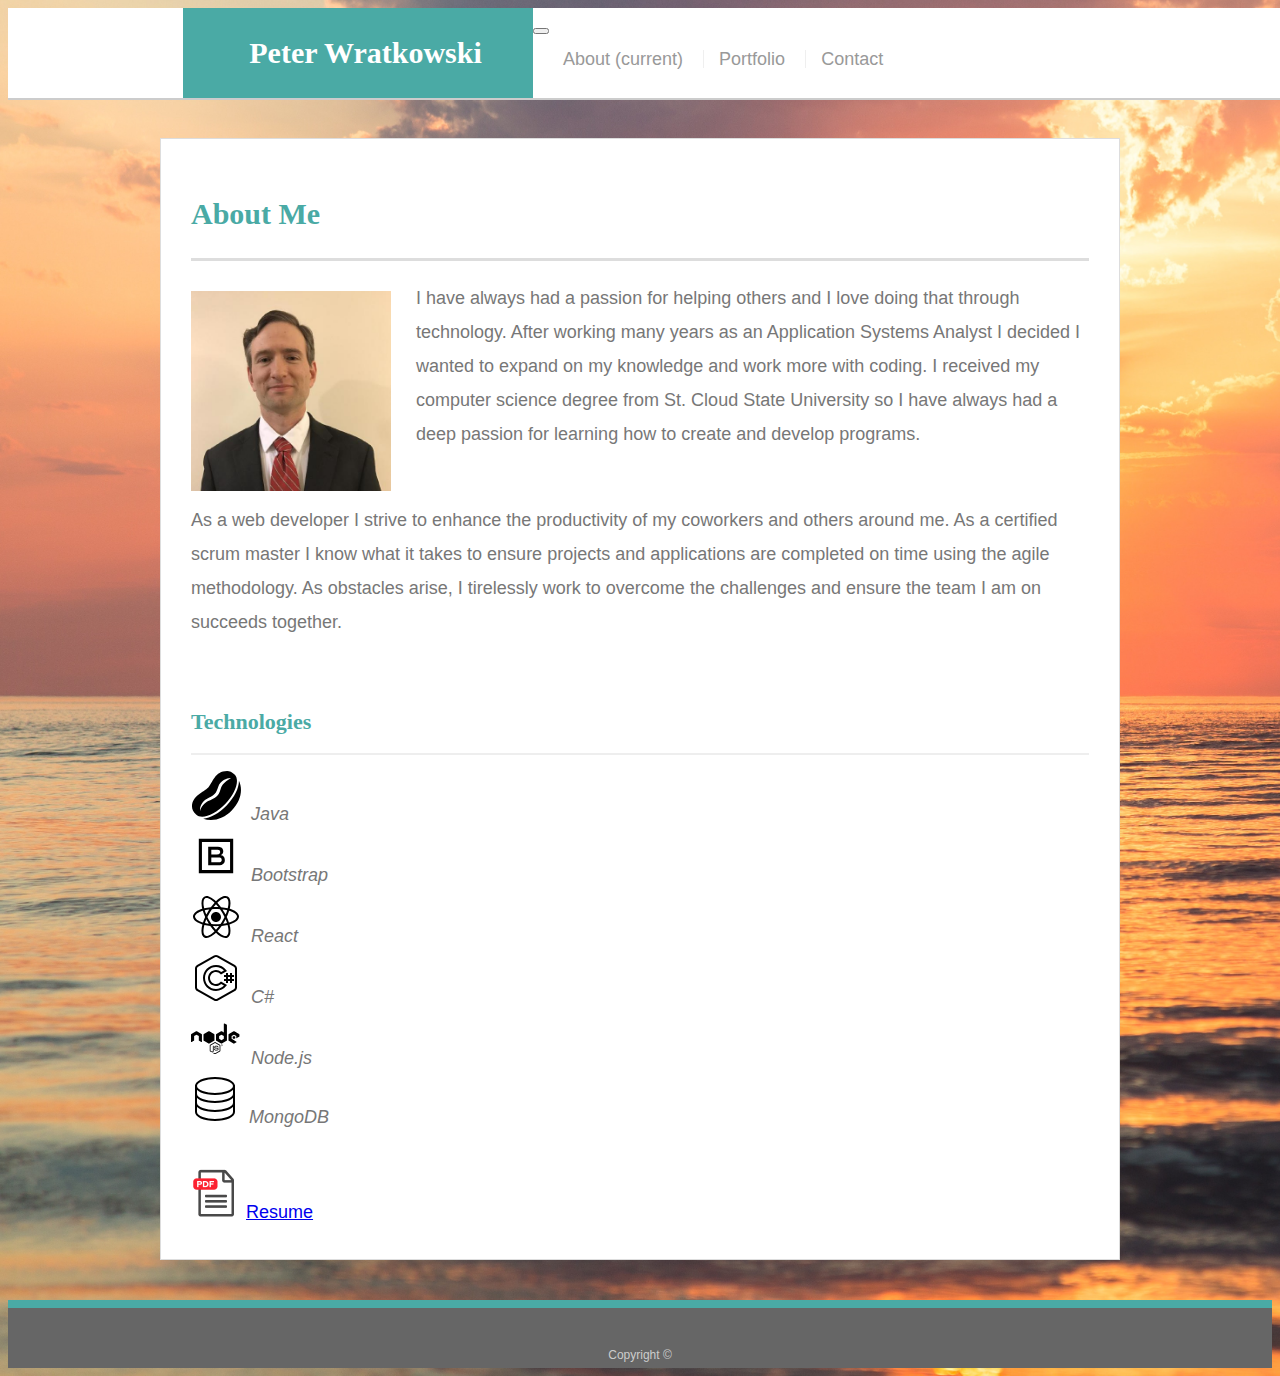
<file: bio/index.html>
<!doctype html>
<html lang="en-us">

<head>
  <meta charset="UTF-8">
  <title>Peter Wratkowski</title>
  <link rel="stylesheet" href="https://stackpath.bootstrapcdn.com/bootstrap/4.2.1/css/bootstrap.min.css"
    integrity="sha384-GJzZqFGwb1QTTN6wy59ffF1BuGJpLSa9DkKMp0DgiMDm4iYMj70gZWKYbI706tWS" crossorigin="anonymous">
  <link rel="stylesheet" type="text/css" href="assets/css/style.css">
  <script src="https://code.jquery.com/jquery-3.3.1.slim.min.js"
    integrity="sha384-q8i/X+965DzO0rT7abK41JStQIAqVgRVzpbzo5smXKp4YfRvH+8abtTE1Pi6jizo"
    crossorigin="anonymous"></script>
  <script src="https://cdnjs.cloudflare.com/ajax/libs/popper.js/1.14.6/umd/popper.min.js"
    integrity="sha384-wHAiFfRlMFy6i5SRaxvfOCifBUQy1xHdJ/yoi7FRNXMRBu5WHdZYu1hA6ZOblgut"
    crossorigin="anonymous"></script>
  <script src="https://stackpath.bootstrapcdn.com/bootstrap/4.2.1/js/bootstrap.min.js"
    integrity="sha384-B0UglyR+jN6CkvvICOB2joaf5I4l3gm9GU6Hc1og6Ls7i6U/mkkaduKaBhlAXv9k"
    crossorigin="anonymous"></script>
  <link rel="shortcut icon" href="assets/images/favicon.ico" type="image/x-icon">
</head>

<body>

  <header id="masthead">
    <div class="container">
      <!-- Found a navbar I liked on bootstrap. Wanted the menu to collapse if the screen shrinks. -->
      <nav class="container navbar navbar-expand-lg navbar-light bg-light">
        <a id="logo" class="navbar-brand" href="#">Peter Wratkowski</a>
        <button class="navbar-toggler" type="button" data-toggle="collapse" data-target="#navbarNavAltMarkup"
          aria-controls="navbarNavAltMarkup" aria-expanded="false" aria-label="Toggle navigation">
          <span class="navbar-toggler-icon"></span>
        </button>
        <div class="collapse navbar-collapse" id="navbarNavAltMarkup">
          <div class="navbar-nav">
            <a class="nav-item nav-link active" href="index.html">About <span class="sr-only">(current)</span></a>
            <a class="nav-item nav-link" href="portfolio.html">Portfolio</a>
            <a class="nav-item nav-link" href="contact.html">Contact</a>
          </div>
        </div>
      </nav>
    </div>
  </header>

  <div id="main-container" class="container">
    <section class="main-section">
      <!-- The 'About Me' should be the full width of the row. -->
      <div class="row">
        <div class="col-md-12">
          <h1>About Me</h1>
        </div>
      </div>
      <div class="row">
        <!-- Image should be 4 because we want the text to appear next to it. -->
        <div class="col-md-4">
          <img src="assets/images/portfolio-about-me.png" class="img-fluid auth-image" alt="Peter Wratkowski">
        </div>
        <!-- Fill the rest of the row with text. Use class col-md-8. -->
        <div class="col-md-8">
          <p>I have always had a passion for helping others and I love doing that through technology. After working many
            years
            as an Application Systems Analyst I decided I wanted to expand on my knowledge and work more with coding. I
            received
            my computer science degree from St. Cloud State University so I have always had a deep passion for learning
            how to
            create and develop programs.
          </p>
        </div>
      </div>
      <br>
      <div class="row">
        <!-- Pararaph should take the full length of the row. -->
        <div class="col-md-12">
          <p>As a web developer I strive to enhance the productivity of my coworkers and others around me. As a
            certified scrum
            master I know what it takes to ensure projects and applications are completed on time using the agile
            methodology. As
            obstacles arise, I tirelessly work to overcome the challenges and ensure the team I am on succeeds together.
          </p>
          <br>
          <h2>Technologies</h2>
          <svg xmlns="http://www.w3.org/2000/svg" xmlns:xlink="http://www.w3.org/1999/xlink" viewBox="0 0 50 50"
            version="1.1" width="50" height="50" fill="#000000">
            <g id="surface1">
              <path style=" "
                d="M 36.15625 1 C 23.632813 1 21.902344 12.609375 17.28125 17.40625 C 12.730469 22.132813 1 25.621094 1 36.5 C 1 39.019531 2.15625 41.6875 5.0625 44.5 C 6.597656 45.984375 8.710938 46.6875 11.21875 46.6875 C 17.65625 46.6875 26.566406 42.035156 34.21875 34.09375 C 44.851563 23.054688 49.042969 9.832031 43.5625 4.53125 C 40.96875 2.019531 38.5 1 36.15625 1 Z M 39.28125 8.0625 C 39.515625 8.050781 39.726563 8.054688 39.9375 8.0625 C 36.171875 10.246094 31.390625 14.113281 30.125 17.46875 C 29.195313 19.945313 28.75 23.242188 26.0625 26.03125 C 23.539063 28.652344 19.589844 29.949219 17.25 31.09375 C 13.6875 32.832031 10.21875 36.566406 9.03125 40.9375 C 8.632813 37.0625 10.644531 31.316406 16.0625 28.625 C 18.167969 27.578125 21.578125 26.089844 23.5625 24.03125 C 25.617188 21.898438 26.332031 19.1875 27.15625 16.90625 C 29.542969 10.320313 35.742188 8.21875 39.28125 8.0625 Z M 47.9375 10.8125 C 48.066406 17.835938 43.648438 27.203125 35.65625 35.5 C 28.152344 43.285156 19.28125 48.242188 12.1875 48.65625 C 14.628906 49.535156 17.210938 50 19.9375 50 C 27.425781 50 34.8125 46.632813 40.71875 40.5 C 49.746094 31.128906 52.21875 20 47.9375 10.8125 Z " />
            </g>
          </svg>&nbsp;&nbsp;<em>Java</em>
          <br>
          <svg xmlns="http://www.w3.org/2000/svg" viewBox="0 0 32 32" width="50" height="50" fill="#000000">
            <path
              d="M 5 5 L 5 27 L 27 27 L 27 5 L 5 5 z M 7 7 L 25 7 L 25 25 L 7 25 L 7 7 z M 11 10 L 11 15.509766 L 11 21.990234 C 16.93 21.990234 18.116563 22.070234 19.226562 21.740234 C 19.876562 21.540234 21.65625 20.900391 21.65625 18.650391 C 21.65625 17.650391 21.356484 15.959062 19.396484 15.539062 L 19.396484 15.509766 L 19.027344 15.509766 C 20.027344 15.059766 20.65625 14.210937 20.65625 12.960938 C 20.65625 12.640937 20.746094 10 17.246094 10 L 11 10 z M 13 12 L 17 12 C 18.509 12 18.65625 12.853234 18.65625 13.490234 C 18.65625 15.044234 17.03 15 17 15 L 13 15 L 13 12 z M 13 17 L 17.759766 17 C 19.620766 17 19.65625 18.176469 19.65625 18.480469 C 19.65625 20.040469 18.044609 20 17.849609 20 L 13 20 L 13 17 z" />
          </svg>&nbsp;&nbsp;<em>Bootstrap</em>
          <br>
          <svg xmlns="http://www.w3.org/2000/svg" viewBox="0 0 50 50" width="50" height="50" fill="#000000">
            <path
              d="M 34.554688 3.984375 C 33.775003 3.9581582 32.958884 4.0940926 32.140625 4.359375 C 30.504109 4.889941 28.789203 5.9238848 27.029297 7.3554688 C 26.339589 7.9165071 25.643623 8.5578288 24.945312 9.2382812 C 24.262398 8.5751039 23.580733 7.9509974 22.90625 7.4023438 C 21.147758 5.9719089 19.4375 4.9375672 17.804688 4.4082031 C 16.171878 3.8788386 14.547223 3.8624356 13.212891 4.6328125 C 11.878558 5.4031893 11.080619 6.8173558 10.722656 8.4960938 C 10.364693 10.174832 10.404125 12.173992 10.763672 14.412109 C 10.888559 15.189511 11.066671 16.005078 11.269531 16.835938 C 10.507095 17.067004 9.7666767 17.309955 9.0800781 17.578125 C 7.0079817 18.387438 5.2934468 19.355663 4.0449219 20.507812 C 2.7963969 21.659962 1.9902344 23.058304 1.9902344 24.59375 C 1.9902344 26.129196 2.7963969 27.525585 4.0449219 28.677734 C 5.2934468 29.829884 7.0079817 30.800062 9.0800781 31.609375 C 9.8142516 31.896126 10.609118 32.154326 11.429688 32.398438 C 11.134531 33.501278 10.895394 34.571467 10.732422 35.585938 C 10.372587 37.825853 10.334588 39.825265 10.693359 41.507812 C 11.052134 43.19036 11.850478 44.612534 13.191406 45.386719 C 14.532336 46.160905 16.164264 46.141894 17.800781 45.611328 C 19.437297 45.080762 21.15025 44.048772 22.910156 42.617188 C 23.593512 42.061316 24.284757 41.427206 24.976562 40.753906 C 25.671996 41.431263 26.366006 42.068338 27.052734 42.626953 C 28.811227 44.057387 30.523438 45.089776 32.15625 45.619141 C 33.789061 46.148505 35.413715 46.164908 36.748047 45.394531 C 38.082379 44.624154 38.878366 43.209988 39.236328 41.53125 C 39.59429 39.852512 39.554857 37.855304 39.195312 35.617188 C 39.031899 34.599965 38.792614 33.526227 38.496094 32.419922 C 39.343769 32.169866 40.163744 31.904721 40.919922 31.609375 C 42.992018 30.800062 44.706553 29.829884 45.955078 28.677734 C 47.203603 27.525585 48.009766 26.129196 48.009766 24.59375 C 48.009766 23.058304 47.203603 21.659963 45.955078 20.507812 C 44.706553 19.355663 42.992018 18.387438 40.919922 17.578125 C 40.22347 17.306107 39.471688 17.059992 38.697266 16.826172 C 38.901775 15.990221 39.083345 15.168805 39.208984 14.386719 C 39.568819 12.146804 39.606825 10.145439 39.248047 8.4628906 C 38.889279 6.7803434 38.088976 5.3601244 36.748047 4.5859375 C 36.077582 4.1988452 35.334372 4.0105918 34.554688 3.984375 z M 34.462891 6.0195312 C 34.952154 6.03291 35.369535 6.1493386 35.726562 6.3554688 C 36.440618 6.7677287 36.968419 7.5700924 37.25 8.890625 C 37.531581 10.211156 37.521848 11.99533 37.189453 14.064453 C 37.075647 14.772878 36.910402 15.52369 36.722656 16.292969 C 34.677151 15.800695 32.435744 15.435401 30.046875 15.220703 C 28.847638 13.559329 27.615404 12.045781 26.373047 10.703125 C 27.030182 10.061662 27.683063 9.4617259 28.320312 8.9433594 C 29.946026 7.6209332 31.485126 6.7210962 32.769531 6.3046875 C 33.411734 6.0964824 33.973627 6.0061525 34.462891 6.0195312 z M 15.486328 6.0253906 C 15.978419 6.0116533 16.541491 6.1017415 17.185547 6.3105469 C 18.473657 6.7281576 20.015452 7.6275969 21.642578 8.9511719 C 22.267037 9.4591336 22.905298 10.047651 23.548828 10.673828 C 22.297283 12.027473 21.054862 13.55414 19.847656 15.230469 C 17.468889 15.449074 15.236606 15.81635 13.201172 16.310547 C 13.014826 15.545537 12.849558 14.798586 12.736328 14.09375 C 12.403642 12.02283 12.39534 10.238404 12.677734 8.9140625 C 12.960128 7.5897208 13.492238 6.7813032 14.212891 6.3652344 C 14.573216 6.1572002 14.994237 6.0391279 15.486328 6.0253906 z M 24.976562 12.142578 C 25.791172 13.029071 26.605956 13.99916 27.414062 15.042969 C 26.620033 15.009861 25.816288 14.990234 25 14.990234 C 24.167457 14.990234 23.34841 15.010498 22.539062 15.044922 C 23.347352 14.000306 24.16175 13.029737 24.976562 12.142578 z M 25 17.009766 C 26.359894 17.009766 27.685348 17.065647 28.974609 17.160156 C 29.86173 18.434311 30.728648 19.786055 31.554688 21.216797 C 32.280504 22.473948 32.937328 23.729163 33.535156 24.96875 C 32.931017 26.224782 32.263184 27.496972 31.527344 28.771484 C 30.879609 29.893393 30.20319 30.958949 29.515625 31.986328 C 28.059313 32.10805 26.550303 32.175781 25 32.175781 C 23.412375 32.175781 21.869462 32.104031 20.380859 31.976562 C 19.704742 30.963955 19.039735 29.91454 18.402344 28.810547 C 17.668186 27.538949 17.003577 26.269079 16.400391 25.015625 C 17.006106 23.755092 17.673701 22.47818 18.412109 21.199219 C 19.233818 19.775977 20.098207 18.432055 20.980469 17.164062 C 22.283609 17.067424 23.62445 17.009766 25 17.009766 z M 31.548828 17.410156 C 33.197299 17.615841 34.745083 17.901405 36.185547 18.244141 C 35.758129 19.645287 35.231654 21.108808 34.59375 22.619141 C 34.179567 21.820719 33.750599 21.019585 33.287109 20.216797 C 32.725422 19.243926 32.140408 18.316416 31.548828 17.410156 z M 18.34375 17.425781 C 17.764654 18.315097 17.194836 19.224578 16.644531 20.177734 C 16.175094 20.990823 15.737221 21.802736 15.318359 22.611328 C 14.68596 21.110075 14.162654 19.654877 13.738281 18.261719 C 15.168002 17.918363 16.706766 17.633813 18.34375 17.425781 z M 38.164062 18.775391 C 38.872944 18.989877 39.557566 19.21371 40.185547 19.458984 C 42.0957 20.205046 43.60665 21.088493 44.585938 21.992188 C 45.565224 22.895882 45.990234 23.757696 45.990234 24.59375 C 45.990234 25.429804 45.565225 26.291619 44.585938 27.195312 C 43.60665 28.099007 42.0957 28.982454 40.185547 29.728516 C 39.487698 30.001079 38.72096 30.248243 37.923828 30.482422 C 37.355199 28.723643 36.629408 26.888772 35.765625 25.015625 C 36.758785 22.865083 37.561088 20.768289 38.164062 18.775391 z M 11.802734 18.785156 C 12.398803 20.758169 13.190811 22.834118 14.169922 24.962891 C 13.30047 26.846955 12.571087 28.692254 12 30.460938 C 11.23096 30.232919 10.490212 29.992451 9.8144531 29.728516 C 7.9042995 28.982454 6.39335 28.099007 5.4140625 27.195312 C 4.434775 26.291618 4.0097656 25.429804 4.0097656 24.59375 C 4.0097656 23.757696 4.434775 22.895882 5.4140625 21.992188 C 6.39335 21.088493 7.9042995 20.205046 9.8144531 19.458984 C 10.432774 19.217483 11.105915 18.996837 11.802734 18.785156 z M 25 20 C 22.250421 20 20 22.250421 20 25 C 20 27.749579 22.250421 30 25 30 C 27.749579 30 30 27.749579 30 25 C 30 22.250421 27.749579 20 25 20 z M 15.341797 27.365234 C 15.762496 28.177853 16.200028 28.993283 16.671875 29.810547 C 17.041048 30.449973 17.418073 31.072393 17.800781 31.683594 C 16.457817 31.497372 15.181231 31.261605 13.982422 30.982422 C 14.363652 29.81481 14.819744 28.602796 15.341797 27.365234 z M 34.619141 27.365234 C 35.143284 28.605725 35.599609 29.819681 35.982422 30.990234 C 34.779808 31.269089 33.499292 31.504052 32.152344 31.689453 C 32.540071 31.070779 32.922982 30.44057 33.296875 29.792969 C 33.765252 28.981717 34.201083 28.171917 34.619141 27.365234 z M 13.40625 32.923828 C 15.216074 33.352568 17.177716 33.681912 19.257812 33.896484 C 20.64638 35.904859 22.092967 37.709497 23.548828 39.287109 C 22.897813 39.921859 22.252566 40.517583 21.621094 41.03125 C 19.99538 42.353677 18.454326 43.251559 17.169922 43.667969 C 15.885516 44.084378 14.926946 44.029446 14.212891 43.617188 C 13.498835 43.204927 12.972987 42.402563 12.691406 41.082031 C 12.409825 39.761499 12.417606 37.979279 12.75 35.910156 C 12.900793 34.971492 13.12615 33.966374 13.40625 32.923828 z M 36.560547 32.931641 C 36.842987 33.980548 37.069013 34.98935 37.220703 35.933594 C 37.553389 38.004513 37.56169 39.788939 37.279297 41.113281 C 36.996903 42.437623 36.468699 43.247993 35.748047 43.664062 C 35.027395 44.080132 34.059594 44.13441 32.771484 43.716797 C 31.483374 43.299186 29.941578 42.399747 28.314453 41.076172 C 27.678439 40.558811 27.028726 39.958258 26.373047 39.318359 C 27.838664 37.73459 29.295467 35.920758 30.693359 33.900391 C 32.778701 33.687251 34.745791 33.359875 36.560547 32.931641 z M 21.867188 34.101562 C 22.893951 34.157518 23.934244 34.195312 25 34.195312 C 26.030504 34.195312 27.037063 34.159787 28.03125 34.107422 C 27.014961 35.478593 25.979034 36.725149 24.947266 37.847656 C 23.916125 36.722751 22.882144 35.473968 21.867188 34.101562 z"
              clip-rule="evenodd" fill-rule="evenodd" />
          </svg>&nbsp;&nbsp;<em>React</em>
          <br>
          <svg xmlns="http://www.w3.org/2000/svg" xmlns:xlink="http://www.w3.org/1999/xlink" viewBox="0 0 50 50"
            version="1.1" width="50" height="50" fill="#000000">
            <g id="surface1">
              <path style=" "
                d="M 25 2 C 24.285156 2 23.574219 2.179688 22.933594 2.539063 L 6.089844 12.003906 C 4.808594 12.726563 4 14.074219 4 15.535156 L 4 34.464844 C 4 35.929688 4.808594 37.277344 6.089844 38 L 22.933594 47.460938 C 24.214844 48.183594 25.785156 48.183594 27.066406 47.460938 L 43.910156 38 C 45.195313 37.277344 46 35.925781 46 34.464844 L 46 15.535156 C 46 14.074219 45.191406 12.726563 43.910156 12.003906 L 27.066406 2.539063 C 26.425781 2.179688 25.714844 2 25 2 Z M 25 4 C 25.375 4 25.753906 4.09375 26.089844 4.28125 L 42.933594 13.746094 C 43.601563 14.125 44 14.804688 44 15.535156 L 44 34.464844 C 44 35.195313 43.601563 35.875 42.929688 36.253906 L 26.089844 45.71875 C 25.417969 46.09375 24.582031 46.09375 23.910156 45.71875 L 7.070313 36.253906 C 6.398438 35.875 6 35.199219 6 34.464844 L 6 15.535156 C 6 14.804688 6.398438 14.125 7.070313 13.746094 L 23.910156 4.28125 C 24.246094 4.09375 24.625 4 25 4 Z M 25 12 C 17.839844 12 12 17.839844 12 25 C 12 32.160156 17.839844 38 25 38 C 29.089844 38 32.886719 36.09375 35.339844 32.863281 L 36.023438 31.960938 L 29.96875 28.453125 L 29.421875 29.046875 C 28.292969 30.28125 26.691406 31 25 31 C 21.683594 31 19 28.316406 19 25 C 19 21.683594 21.683594 19 25 19 C 26.691406 19 28.292969 19.71875 29.421875 20.953125 L 29.96875 21.546875 L 36.023438 18.039063 L 35.339844 17.136719 C 32.886719 13.90625 29.089844 12 25 12 Z M 25 14 C 28.074219 14 30.886719 15.316406 32.945313 17.511719 L 30.203125 19.097656 C 28.757813 17.832031 26.960938 17 25 17 C 20.597656 17 17 20.597656 17 25 C 17 29.402344 20.597656 33 25 33 C 26.960938 33 28.757813 32.167969 30.203125 30.902344 L 32.945313 32.488281 C 30.886719 34.683594 28.074219 36 25 36 C 18.925781 36 14 31.074219 14 25 C 14 18.925781 18.925781 14 25 14 Z M 35 20 L 35 22 L 33 22 L 33 24 L 35 24 L 35 26 L 33 26 L 33 28 L 35 28 L 35 30 L 37 30 L 37 28 L 39 28 L 39 30 L 41 30 L 41 28 L 43 28 L 43 26 L 41 26 L 41 24 L 43 24 L 43 22 L 41 22 L 41 20 L 39 20 L 39 22 L 37 22 L 37 20 Z M 37 24 L 39 24 L 39 26 L 37 26 Z " />
            </g>
          </svg>&nbsp;&nbsp;<em>C#</em>
          <br>
          <svg xmlns="http://www.w3.org/2000/svg" viewBox="0 0 32 32" width="50" height="50" fill="#000000">
            <path
              d="M 21.300781 6 C 21.143781 6 21 6.1257812 21 6.3007812 L 21 11.796875 L 19.753906 11.070312 C 19.675906 11.024313 19.588 11.001953 19.5 11.001953 C 19.412 11.001953 19.324094 11.024312 19.246094 11.070312 L 16.251953 12.816406 C 16.095953 12.906406 16 13.072953 16 13.251953 L 16 16.748047 C 16 16.928047 16.095953 17.093594 16.251953 17.183594 L 19.246094 18.929688 C 19.324094 18.975687 19.412 18.998047 19.5 18.998047 C 19.588 18.998047 19.675906 18.975688 19.753906 18.929688 L 22.748047 17.183594 C 22.904047 17.093594 23 16.927047 23 16.748047 L 23 15 L 23 13.251953 L 23 7.2304688 C 23 7.0524688 22.904953 6.8888281 22.751953 6.7988281 L 21.449219 6.0410156 C 21.400219 6.0130156 21.350781 6 21.300781 6 z M 11.5 11.001953 C 11.41225 11.001953 11.324594 11.024813 11.246094 11.070312 L 8.2519531 12.816406 C 8.0959531 12.906406 8 13.072953 8 13.251953 L 8 16.748047 C 8 16.928047 8.0959531 17.093594 8.2519531 17.183594 L 11.246094 18.929688 C 11.403094 19.020688 11.596906 19.020688 11.753906 18.929688 L 14.748047 17.183594 C 14.904047 17.093594 15 16.927047 15 16.748047 L 15 13.251953 C 15 13.071953 14.904047 12.906406 14.748047 12.816406 L 11.753906 11.070312 C 11.675406 11.024812 11.58775 11.001953 11.5 11.001953 z M 27.5 11.001953 C 27.412 11.001953 27.324094 11.024312 27.246094 11.070312 L 24.251953 12.816406 C 24.095953 12.906406 24 13.072953 24 13.251953 L 24 16.748047 C 24 16.928047 24.095953 17.093594 24.251953 17.183594 L 27.15625 18.939453 C 27.31225 19.034453 27.508016 19.035359 27.666016 18.943359 L 29.09375 18.113281 C 29.24175 18.028281 29.24275 17.813562 29.09375 17.726562 L 26 15.904297 L 26 14.109375 L 27.5 13.236328 L 29 14.109375 L 29 15.359375 C 29 15.526375 29.140375 15.552094 29.234375 15.496094 C 29.612375 15.274094 30.751953 14.613281 30.751953 14.613281 C 30.904953 14.524281 31 14.359641 31 14.181641 L 31 13.251953 C 31 13.071953 30.904047 12.906406 30.748047 12.816406 L 27.753906 11.070312 C 27.674906 11.024313 27.588 11.001953 27.5 11.001953 z M 3.5 11.003906 C 3.412 11.003906 3.3240937 11.026266 3.2460938 11.072266 L 0.25195312 12.816406 C 0.095953125 12.907406 0 13.073906 0 13.253906 L 0 17.716797 C 0 17.934797 0.23582812 18.069938 0.42382812 17.960938 L 1.7519531 17.1875 C 1.9049531 17.0975 2 16.933859 2 16.755859 L 2 14.113281 L 3.5 13.238281 L 5 14.113281 L 5 16.755859 C 5 16.933859 5.0950469 17.0975 5.2480469 17.1875 L 6.5761719 17.960938 C 6.7641719 18.070938 7 17.934797 7 17.716797 L 7 13.253906 C 7 13.073906 6.9040469 12.907406 6.7480469 12.816406 L 3.7539062 11.072266 C 3.6759063 11.026266 3.588 11.003906 3.5 11.003906 z M 19.5 13.236328 L 21 14.111328 L 21 15 L 21 15.888672 L 19.5 16.763672 L 18 15.888672 L 18 14.111328 L 19.5 13.236328 z M 27.5 14.003906 L 26.642578 14.503906 L 26.642578 15.501953 L 27.5 16 L 28.357422 15.501953 L 28.357422 14.503906 L 27.5 14.003906 z M 15.40625 17.998047 C 15.303375 17.998047 15.199375 18.023219 15.109375 18.074219 L 12.296875 19.699219 C 12.111875 19.801219 12 20.001938 12 20.210938 L 12 23.457031 C 12 23.666031 12.116875 23.86275 12.296875 23.96875 L 13.037109 24.390625 C 13.392109 24.565625 13.522594 24.566406 13.683594 24.566406 C 14.213594 24.566406 14.515625 24.249453 14.515625 23.689453 L 14.515625 20.482422 C 14.515625 20.433422 14.477594 20.398438 14.433594 20.398438 L 14.078125 20.398438 C 14.029125 20.398438 13.994141 20.438422 13.994141 20.482422 L 13.994141 23.689453 C 13.994141 23.932453 13.737359 24.181656 13.318359 23.972656 L 12.548828 23.529297 C 12.523828 23.514297 12.505859 23.484078 12.505859 23.455078 L 12.505859 20.208984 C 12.505859 20.179984 12.519828 20.145859 12.548828 20.130859 L 15.361328 18.509766 C 15.391328 18.494766 15.425219 18.494766 15.449219 18.509766 L 18.263672 20.130859 C 18.292672 20.145859 18.306641 20.174984 18.306641 20.208984 L 18.306641 23.455078 C 18.306641 23.489078 18.287672 23.518203 18.263672 23.533203 L 15.449219 25.160156 C 15.424219 25.175156 15.385328 25.175156 15.361328 25.160156 L 14.642578 24.732422 C 14.623578 24.722422 14.593219 24.716562 14.574219 24.726562 C 14.375219 24.843563 14.335391 24.858875 14.150391 24.921875 C 14.101391 24.936875 14.034781 24.966922 14.175781 25.044922 L 15.109375 25.599609 C 15.202375 25.648609 15.30425 25.677734 15.40625 25.677734 C 15.51325 25.677734 15.617219 25.648703 15.699219 25.595703 L 18.511719 23.96875 C 18.696719 23.86675 18.808594 23.666031 18.808594 23.457031 L 18.808594 20.210938 C 18.808594 20.001938 18.691719 19.806219 18.511719 19.699219 L 15.699219 18.074219 C 15.611719 18.023219 15.509125 17.998047 15.40625 17.998047 z M 19.792969 19.496094 C 19.505969 19.496094 19.253906 19.728156 19.253906 20.035156 C 19.253906 20.332156 19.495969 20.576172 19.792969 20.576172 C 20.089969 20.576172 20.332031 20.332156 20.332031 20.035156 C 20.332031 19.728156 20.084969 19.491094 19.792969 19.496094 z M 19.787109 19.582031 C 20.041109 19.582031 20.246094 19.782156 20.246094 20.035156 C 20.246094 20.283156 20.040109 20.488141 19.787109 20.494141 C 19.538109 20.494141 19.335938 20.288156 19.335938 20.035156 C 19.335938 19.782156 19.539109 19.582031 19.787109 19.582031 z M 19.589844 19.728516 L 19.589844 20.335938 L 19.705078 20.335938 L 19.705078 20.09375 L 19.8125 20.09375 C 19.8565 20.09375 19.866953 20.112484 19.876953 20.146484 C 19.876953 20.151484 19.895391 20.308891 19.900391 20.337891 L 20.025391 20.337891 C 20.011391 20.308891 20.001094 20.225781 19.996094 20.175781 C 19.982094 20.097781 19.977531 20.044062 19.894531 20.039062 C 19.938531 20.024063 20.011719 20.000672 20.011719 19.888672 C 20.011719 19.727672 19.871828 19.728516 19.798828 19.728516 L 19.589844 19.728516 z M 19.705078 19.826172 L 19.802734 19.826172 C 19.832734 19.826172 19.890625 19.825203 19.890625 19.908203 C 19.890625 19.942203 19.875875 19.997094 19.796875 19.996094 L 19.705078 19.996094 L 19.705078 19.826172 z M 16.160156 20.322266 C 15.357156 20.322266 14.880859 20.664516 14.880859 21.228516 C 14.880859 21.846516 15.357953 22.011844 16.126953 22.089844 C 17.046953 22.181844 17.119141 22.314141 17.119141 22.494141 C 17.119141 22.810141 16.865484 22.941406 16.271484 22.941406 C 15.526484 22.941406 15.362594 22.756719 15.308594 22.386719 C 15.303594 22.347719 15.268609 22.318359 15.224609 22.318359 L 14.859375 22.318359 C 14.815375 22.318359 14.777344 22.353344 14.777344 22.402344 C 14.777344 22.874344 15.034625 23.439453 16.265625 23.439453 C 17.168625 23.438453 17.679688 23.088609 17.679688 22.474609 C 17.679688 21.866609 17.270297 21.704891 16.404297 21.587891 C 15.528297 21.470891 15.441406 21.412031 15.441406 21.207031 C 15.441406 21.037031 15.513156 20.814453 16.160156 20.814453 C 16.739156 20.814453 16.954969 20.941078 17.042969 21.330078 C 17.052969 21.369078 17.080141 21.392578 17.119141 21.392578 L 17.484375 21.392578 C 17.508375 21.392578 17.528969 21.383141 17.542969 21.369141 C 17.557969 21.350141 17.5675 21.330641 17.5625 21.306641 C 17.5045 20.634641 17.061156 20.322266 16.160156 20.322266 z" />
          </svg>&nbsp;&nbsp;<em>Node.js</em>
          <br>
          <svg enable-background="new 0 0 48 48" height="48px" version="1.1" viewBox="0 0 48 48" width="48px"
            xml:space="preserve" xmlns="http://www.w3.org/2000/svg" xmlns:xlink="http://www.w3.org/1999/xlink">
            <g id="Expanded">
              <g>
                <g>
                  <path
                    d="M24,20c-11.215,0-20-3.953-20-9s8.785-9,20-9s20,3.953,20,9S35.215,20,24,20z M24,4C15.486,4,6,6.875,6,11s9.486,7,18,7     s18-2.875,18-7S32.514,4,24,4z" />
                </g>
                <g>
                  <path
                    d="M24,28c-11.215,0-20-3.953-20-9v-8c0-0.553,0.447-1,1-1s1,0.447,1,1v8c0,4.125,9.486,7,18,7s18-2.875,18-7v-8     c0-0.553,0.447-1,1-1s1,0.447,1,1v8C44,24.047,35.215,28,24,28z" />
                </g>
                <g>
                  <path
                    d="M24,37c-11.215,0-20-3.953-20-9v-9c0-0.553,0.447-1,1-1s1,0.447,1,1v9c0,4.125,9.486,7,18,7s18-2.875,18-7v-9     c0-0.553,0.447-1,1-1s1,0.447,1,1v9C44,33.047,35.215,37,24,37z" />
                </g>
                <g>
                  <path
                    d="M24,46c-11.215,0-20-3.953-20-9v-9c0-0.553,0.447-1,1-1s1,0.447,1,1v9c0,4.125,9.486,7,18,7s18-2.875,18-7v-9     c0-0.553,0.447-1,1-1s1,0.447,1,1v9C44,42.047,35.215,46,24,46z" />
                </g>
              </g>
            </g>
          </svg>&nbsp;&nbsp;<em>MongoDB</em>
        </div>
      </div>
      <br>
      <img src="assets/images/PDF-icon.png" style="height: 50px; width: 50px;">
      <a href="assets/Peter_Wratkowski.pdf" target="_blank">Resume</a>
    </section>
  </div>

  <footer>
    <!-- The footer should contain the full length of 12. -->
    <div class="container">
      <div class="row">
        <div class="col-md-12">
          Copyright &copy;
        </div>
      </div>
    </div>
  </footer>
</body>

</html>
</file>
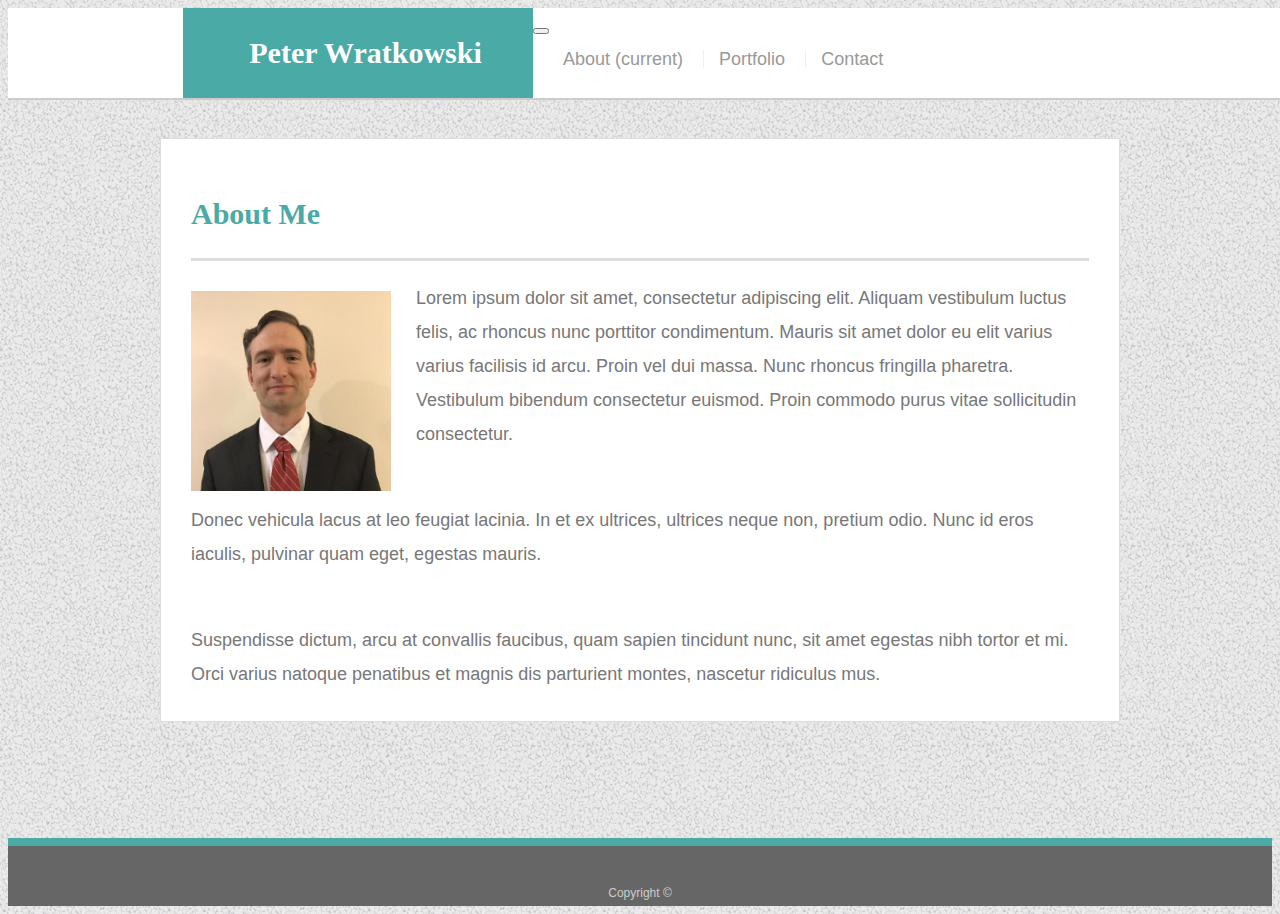
<file: Bootstrap-Portfolio/index.html>
<!doctype html>
<html lang="en-us">

<head>
  <meta charset="UTF-8">
  <title>Peter Wratkowski</title>
  <link rel="stylesheet" href="https://stackpath.bootstrapcdn.com/bootstrap/4.2.1/css/bootstrap.min.css" integrity="sha384-GJzZqFGwb1QTTN6wy59ffF1BuGJpLSa9DkKMp0DgiMDm4iYMj70gZWKYbI706tWS"
    crossorigin="anonymous">
  <link rel="stylesheet" type="text/css" href="assets/css/style.css">
  <script src="https://code.jquery.com/jquery-3.3.1.slim.min.js" integrity="sha384-q8i/X+965DzO0rT7abK41JStQIAqVgRVzpbzo5smXKp4YfRvH+8abtTE1Pi6jizo"
    crossorigin="anonymous"></script>
  <script src="https://cdnjs.cloudflare.com/ajax/libs/popper.js/1.14.6/umd/popper.min.js" integrity="sha384-wHAiFfRlMFy6i5SRaxvfOCifBUQy1xHdJ/yoi7FRNXMRBu5WHdZYu1hA6ZOblgut"
    crossorigin="anonymous"></script>
  <script src="https://stackpath.bootstrapcdn.com/bootstrap/4.2.1/js/bootstrap.min.js" integrity="sha384-B0UglyR+jN6CkvvICOB2joaf5I4l3gm9GU6Hc1og6Ls7i6U/mkkaduKaBhlAXv9k"
    crossorigin="anonymous"></script>
</head>

<body>

  <header id="masthead">
    <div class="container">
      <!-- Found a navbar I liked on bootstrap. Wanted the menu to collapse if the screen shrinks. -->
      <nav class="container navbar navbar-expand-lg navbar-light bg-light">
        <a id="logo" class="navbar-brand" href="#">Peter Wratkowski</a>
        <button class="navbar-toggler" type="button" data-toggle="collapse" data-target="#navbarNavAltMarkup"
          aria-controls="navbarNavAltMarkup" aria-expanded="false" aria-label="Toggle navigation">
          <span class="navbar-toggler-icon"></span>
        </button>
        <div class="collapse navbar-collapse" id="navbarNavAltMarkup">
          <div class="navbar-nav">
            <a class="nav-item nav-link active" href="index.html">About <span class="sr-only">(current)</span></a>
            <a class="nav-item nav-link" href="portfolio.html">Portfolio</a>
            <a class="nav-item nav-link" href="contact.html">Contact</a>
          </div>
        </div>
      </nav>
    </div>
  </header>

  <div id="main-container" class="container">
    <section class="main-section">
      <!-- The 'About Me' should be the full width of the row. -->
      <div class="row">
        <div class="col-md-12">
          <h1>About Me</h1>
        </div>
      </div>
      <div class="row">
        <!-- Image should be 4 because we want the text to appear next to it. -->
        <div class="col-md-4">
          <img src="assets/images/portfolio-about-me.png" class="img-fluid auth-image" alt="Peter Wratkowski">
        </div>
        <!-- Fill the rest of the row with text. Use class col-md-8. -->
        <!-- Working on what I want to display in my bio page. Still unsure so using lorem ipsum -->
        <div class="col-md-8">
          <p>Lorem ipsum dolor sit amet, consectetur adipiscing elit. Aliquam vestibulum luctus felis, ac rhoncus nunc
            porttitor condimentum. Mauris sit amet dolor eu elit varius varius facilisis id arcu. Proin vel dui massa.
            Nunc rhoncus fringilla pharetra. Vestibulum bibendum consectetur euismod. Proin commodo purus vitae
            sollicitudin
            consectetur.</p>
        </div>
      </div>
      <br>
      <div class="row">
        <!-- Pararaph should take the full length of the row. -->
        <div class="col-md-12">
          <p>Donec vehicula lacus at leo feugiat lacinia. In et ex ultrices, ultrices neque non, pretium odio. Nunc id
            eros iaculis, pulvinar quam eget, egestas mauris.</p>
        </div>
      </div>
      <br>
      <div class="row">
        <!-- Pararaph should take the full length of the row. -->
        <div class="col-md-12">
          <p>Suspendisse dictum, arcu at convallis faucibus, quam sapien tincidunt nunc, sit amet egestas nibh tortor
            et mi. Orci varius natoque penatibus et magnis dis parturient montes, nascetur ridiculus mus.</p>
        </div>
      </div>
    </section>
  </div>

  <footer>
    <!-- The footer should contain the full length of 12. -->
    <div class="container">
      <div class="row">
        <div class="col-md-12">
          Copyright &copy;
        </div>
      </div>
    </div>
  </footer>
</body>

</html>
</file>
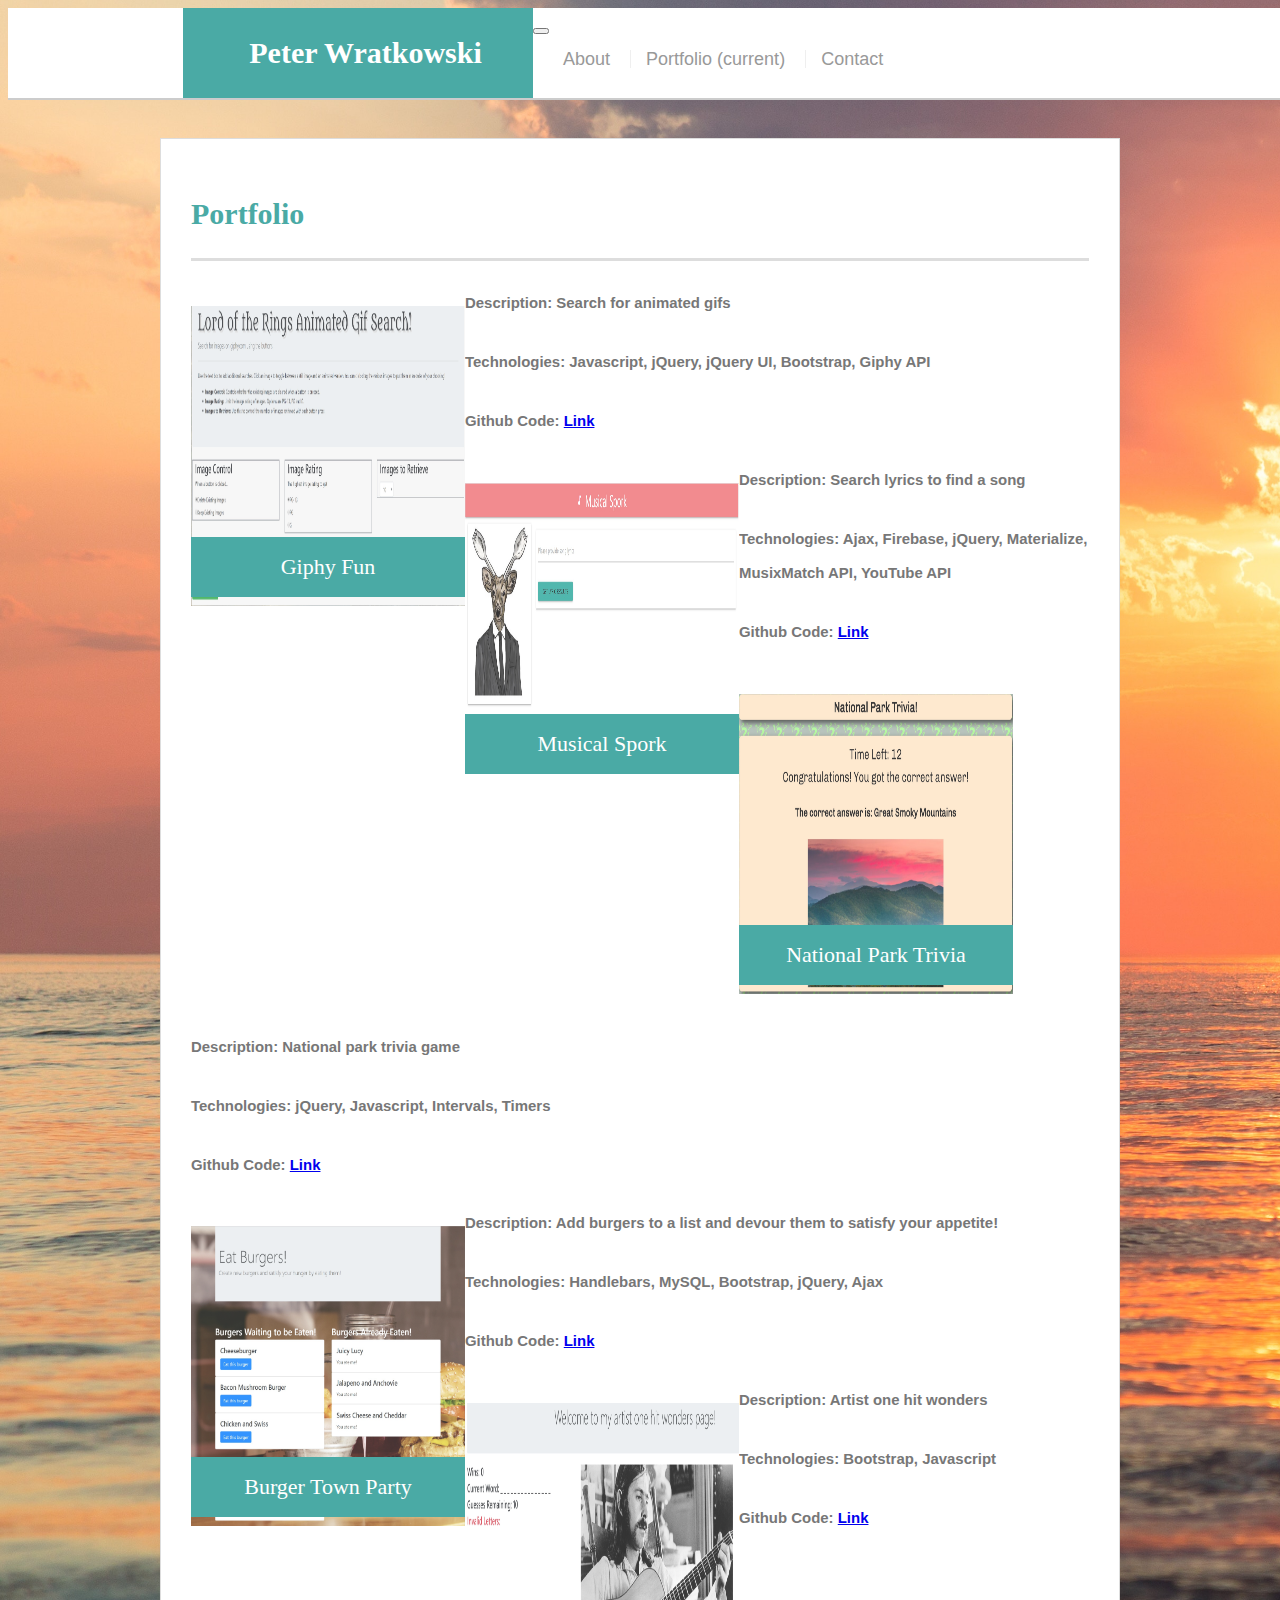
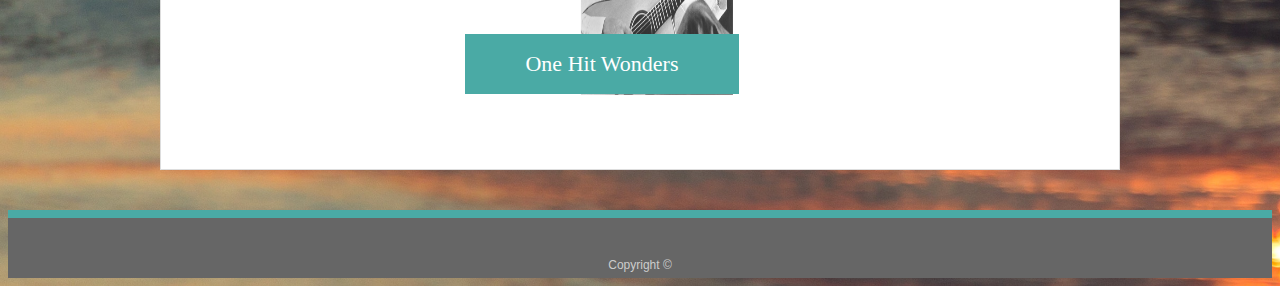
<file: bio/portfolio.html>
<!doctype html>
<html lang="en-us">

<head>
  <meta charset="UTF-8">
  <title>Peter Wratkowski</title>
  <link rel="stylesheet" href="https://stackpath.bootstrapcdn.com/bootstrap/4.2.1/css/bootstrap.min.css"
    integrity="sha384-GJzZqFGwb1QTTN6wy59ffF1BuGJpLSa9DkKMp0DgiMDm4iYMj70gZWKYbI706tWS" crossorigin="anonymous">
  <link rel="stylesheet" type="text/css" href="assets/css/style.css">
  <script src="https://code.jquery.com/jquery-3.3.1.slim.min.js"
    integrity="sha384-q8i/X+965DzO0rT7abK41JStQIAqVgRVzpbzo5smXKp4YfRvH+8abtTE1Pi6jizo"
    crossorigin="anonymous"></script>
  <script src="https://cdnjs.cloudflare.com/ajax/libs/popper.js/1.14.6/umd/popper.min.js"
    integrity="sha384-wHAiFfRlMFy6i5SRaxvfOCifBUQy1xHdJ/yoi7FRNXMRBu5WHdZYu1hA6ZOblgut"
    crossorigin="anonymous"></script>
  <script src="https://stackpath.bootstrapcdn.com/bootstrap/4.2.1/js/bootstrap.min.js"
    integrity="sha384-B0UglyR+jN6CkvvICOB2joaf5I4l3gm9GU6Hc1og6Ls7i6U/mkkaduKaBhlAXv9k"
    crossorigin="anonymous"></script>
  <link rel="shortcut icon" href="assets/images/favicon.ico" type="image/x-icon">
</head>

<body>

  <header id="masthead">
    <div class="container">
      <!-- Found a navbar I liked on bootstrap. Wanted the menu to collapse if the screen shrinks. -->
      <nav class="container navbar navbar-expand-lg navbar-light bg-light">
        <a id="logo" class="navbar-brand" href="#">Peter Wratkowski</a>
        <button class="navbar-toggler" type="button" data-toggle="collapse" data-target="#navbarNavAltMarkup"
          aria-controls="navbarNavAltMarkup" aria-expanded="false" aria-label="Toggle navigation">
          <span class="navbar-toggler-icon"></span>
        </button>
        <div class="collapse navbar-collapse" id="navbarNavAltMarkup">
          <div class="navbar-nav">
            <a class="nav-item nav-link" href="index.html">About</a>
            <a class="nav-item nav-link active" href="portfolio.html">Portfolio <span
                class="sr-only">(current)</span></a>
            <a class="nav-item nav-link" href="contact.html">Contact</a>
          </div>
        </div>
      </nav>
    </div>
  </header>

  <div id="main-container" class="container">
    <section class="main-section">
      <!-- Portfolio needs to be all 12 columns -->
      <div class="row">
        <div class="col-md-12">
          <h1>Portfolio</h1>
        </div>
      </div>

      <!-- There is extra space at the end of each row so make the images col-lg-4. -->
      <!-- Using col-xs-4 and col-md-4 resulted in images overlaping with window resizing. -->
      <div class="row">
        <div class="col-lg-6">
          <div class="row">
            <div class="work">
              <a href="https://peterwra.github.io/GifTastic/" target="_blank">
                <img src="assets/images/giphy_api.jpg" class="img-fluid" style="width:100%; height: 300px;"
                  alt="Giphy Fun">
              </a>
              <h3>Giphy Fun</h3>
            </div>
          </div>
          <div class="row">
            <h5><strong>Description:</strong>&nbsp;Search for animated gifs</h5>
          </div>
          <div class="row">
            <h5><strong>Technologies:</strong> Javascript, jQuery, jQuery UI, Bootstrap, Giphy API</h5>
          </div>
          <div class="row">
            <h5><strong>Github Code:</strong> <a href="https://github.com/peterwra/GifTastic" target="_blank">Link</a></h5>
          </div>
        </div>
        <div class="col-lg-6">
          <div class="row">
            <div class="work">
              <a href="https://peterwra.github.io/MusicalSpork/" target="_blank">
                <img src="assets/images/musical_spork.jpg" class="img-fluid" style="width:100%; height: 300px;"
                  alt="Musical Spork">
              </a>
              <h3>Musical Spork</h3>
            </div>
          </div>
          <div class="row">
            <h5><strong>Description:</strong> Search lyrics to find a song</h5>
          </div>
          <div class="row">
            <h5><strong>Technologies:</strong> Ajax, Firebase, jQuery, Materialize, MusixMatch API, YouTube API</h5>
          </div>
          <div class="row">
            <h5><strong>Github Code:</strong> <a href="https://github.com/peterwra/MusicalSpork"
                target="_blank">Link</a>
            </h5>
          </div>
        </div>
      </div>

      <div class="row">
        <div class="col-lg-6">
          <div class="row">
            <div class="work">
              <a href="https://peterwra.github.io/TriviaGame/" target="_blank">
                <img src="assets/images/national_park_trivia.jpg" class="img-fluid" style="width:100%; height: 300px;"
                  alt="National Park Trivia">
              </a>
              <h3>National Park Trivia</h3>
            </div>
          </div>
          <div class="row">
            <h5><strong>Description:</strong> National park trivia game</h5>
          </div>
          <div class="row">
            <h5><strong>Technologies:</strong> jQuery, Javascript, Intervals, Timers</h5>
          </div>
          <div class="row">
            <h5><strong>Github Code:</strong> <a href="https://github.com/peterwra/TriviaGame" target="_blank">Link</a>
            </h5>
          </div>
        </div>
        <div class="col-lg-6">
          <div class="row">
            <div class="work">
              <a href="https://tranquil-beyond-87380.herokuapp.com/" target="_blank">
                <img src="assets/images/burger.jpg" class="img-fluid" style="width:100%; height: 300px;"
                  alt="Burger Town Party">
              </a>
              <h3>Burger Town Party</h3>
            </div>
          </div>
          <div class="row">
            <h5><strong>Description:</strong> Add burgers to a list and devour them to satisfy your appetite!</h5>
          </div>
          <div class="row">
            <h5><strong>Technologies:</strong> Handlebars, MySQL, Bootstrap, jQuery, Ajax</h5>
          </div>
          <div class="row">
            <h5><strong>Github Code:</strong> <a href="https://github.com/peterwra/burger" target="_blank">Link</a>
            </h5>
          </div>
        </div>
      </div>

      <div class="row">
        <div class="col-lg-6">
          <div class="row">
            <div class="work">
              <a href="https://peterwra.github.io/Word-Guess-Game/" target="_blank">
                <img src="assets/images/one_hit_wonders.jpg" class="img-fluid" style="width:100%; height: 300px;"
                  alt="One Hit Wonders">
              </a>
              <h3>One Hit Wonders</h3>
            </div>
          </div>
          <div class="row">
            <h5><strong>Description:</strong> Artist one hit wonders </h5>
          </div>
          <div class="row">
            <h5><strong>Technologies:</strong> Bootstrap, Javascript</h5>
          </div>
          <div class="row">
            <h5><strong>Github Code:</strong> <a href="https://github.com/peterwra/Word-Guess-Game"
                target="_blank">Link</a>
            </h5>
          </div>
        </div>
      </div>
    </section>
  </div>

  <footer>
    <!-- The footer should contain the full length of 12. -->
    <div class="container">
      <div class="row">
        <div class="col-md-12">
          Copyright &copy;
        </div>
      </div>
    </div>
  </footer>
</body>

</html>
</file>
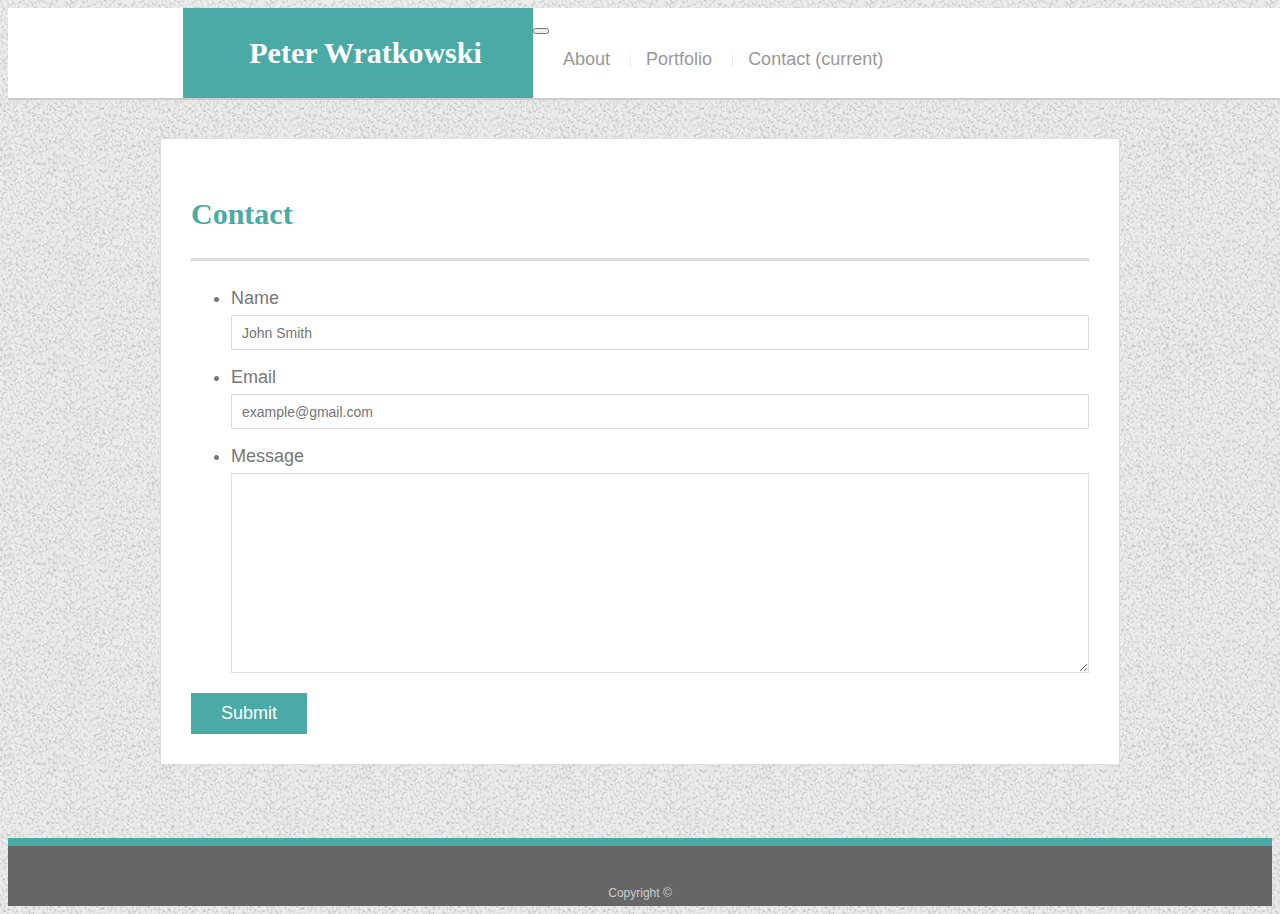
<file: Bootstrap-Portfolio/contact.html>
<!doctype html>
<html lang="en-us">

<head>
  <meta charset="UTF-8">
  <title>Peter Wratkowski</title>
  <link rel="stylesheet" href="https://stackpath.bootstrapcdn.com/bootstrap/4.2.1/css/bootstrap.min.css" integrity="sha384-GJzZqFGwb1QTTN6wy59ffF1BuGJpLSa9DkKMp0DgiMDm4iYMj70gZWKYbI706tWS"
    crossorigin="anonymous">
  <link rel="stylesheet" type="text/css" href="assets/css/style.css">
  <script src="https://code.jquery.com/jquery-3.3.1.slim.min.js" integrity="sha384-q8i/X+965DzO0rT7abK41JStQIAqVgRVzpbzo5smXKp4YfRvH+8abtTE1Pi6jizo"
    crossorigin="anonymous"></script>
  <script src="https://cdnjs.cloudflare.com/ajax/libs/popper.js/1.14.6/umd/popper.min.js" integrity="sha384-wHAiFfRlMFy6i5SRaxvfOCifBUQy1xHdJ/yoi7FRNXMRBu5WHdZYu1hA6ZOblgut"
    crossorigin="anonymous"></script>
  <script src="https://stackpath.bootstrapcdn.com/bootstrap/4.2.1/js/bootstrap.min.js" integrity="sha384-B0UglyR+jN6CkvvICOB2joaf5I4l3gm9GU6Hc1og6Ls7i6U/mkkaduKaBhlAXv9k"
    crossorigin="anonymous"></script>
</head>

<body>

  <header id="masthead">
    <div class="container">
      <!-- Found a navbar I liked on bootstrap. Wanted the menu to collapse if the screen shrinks. -->
      <nav class="container navbar navbar-expand-lg navbar-light bg-light">
        <a id="logo" class="navbar-brand" href="#">Peter Wratkowski</a>
        <button class="navbar-toggler" type="button" data-toggle="collapse" data-target="#navbarNavAltMarkup"
          aria-controls="navbarNavAltMarkup" aria-expanded="false" aria-label="Toggle navigation">
          <span class="navbar-toggler-icon"></span>
        </button>
        <div class="collapse navbar-collapse" id="navbarNavAltMarkup">
          <div class="navbar-nav">
            <a class="nav-item nav-link" href="index.html">About</a>
            <a class="nav-item nav-link" href="portfolio.html">Portfolio</a>
            <a class="nav-item nav-link active" href="contact.html">Contact <span class="sr-only">(current)</span></a>
          </div>
        </div>
      </nav>
    </div>
  </header>

  <div id="main-container" class="container">
    <section class="main-section">
      <!-- Put the 'Contact' into one full row. -->
      <div class="row">
        <div class="col-md-12">
          <h1>Contact</h1>
        </div>
      </div>
      <!-- All the items in the contact form should be the full 12 columns. -->
      <form id="contact-form">
        <ul>
          <li>
            <div class="row">
              <div class="col-md-12">
                <label for="name">Name</label>
              </div>
            </div>
            <div class="row">
              <div class="col-md-12">
                <input type="text" id="name" name="name" placeholder="John Smith" required="required">
              </div>
            </div>
          </li>
          <li>
            <div class="row">
              <div class="col-md-12">
                <label for="email">Email</label>
              </div>
            </div>
            <div class="row">
              <div class="col-md-12">
                <input type="email" id="email" name="email" placeholder="example@gmail.com" required="required">
              </div>
            </div>
          </li>
          <li>
            <div class="row">
              <div class="col-md-12">
                <label for="message">Message</label>
              </div>
            </div>
            <div class="row">
              <div class="col-md-12">
                <textarea id="message" name="message" required="required"></textarea>
              </div>
            </div>
          </li>
        </ul>
        <input type="submit">
      </form>
    </section>
  </div>

  <footer>
    <!-- The footer should contain the full length of 12. -->
    <div class="container">
      <div class="row">
        <div class="col-md-12">
          Copyright &copy;
        </div>
      </div>
    </div>
  </footer>

</body>

</html>
</file>
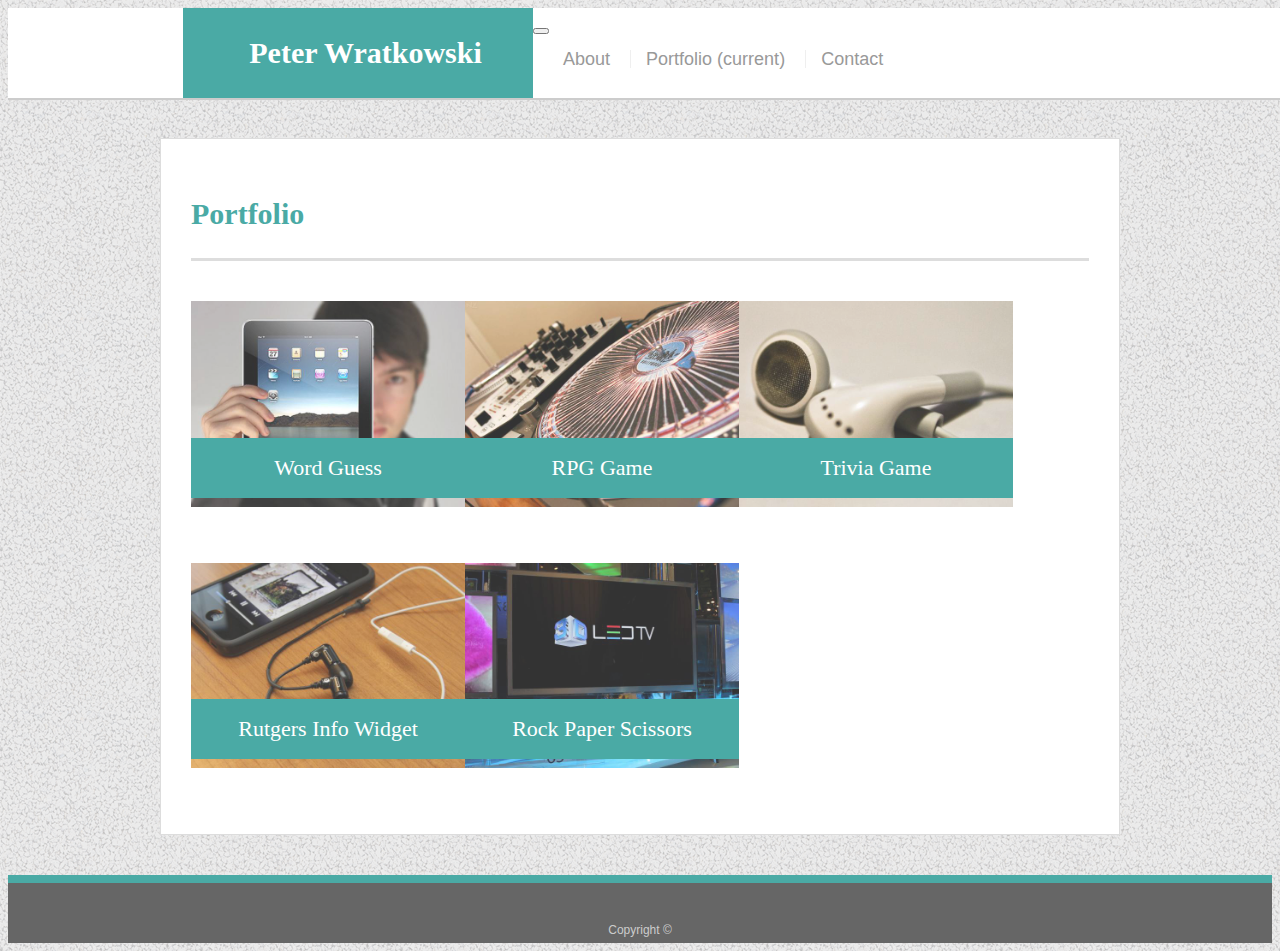
<file: Bootstrap-Portfolio/portfolio.html>
<!doctype html>
<html lang="en-us">

<head>
  <meta charset="UTF-8">
  <title>Peter Wratkowski</title>
  <link rel="stylesheet" href="https://stackpath.bootstrapcdn.com/bootstrap/4.2.1/css/bootstrap.min.css" integrity="sha384-GJzZqFGwb1QTTN6wy59ffF1BuGJpLSa9DkKMp0DgiMDm4iYMj70gZWKYbI706tWS"
    crossorigin="anonymous">
  <link rel="stylesheet" type="text/css" href="assets/css/style.css">
  <script src="https://code.jquery.com/jquery-3.3.1.slim.min.js" integrity="sha384-q8i/X+965DzO0rT7abK41JStQIAqVgRVzpbzo5smXKp4YfRvH+8abtTE1Pi6jizo"
    crossorigin="anonymous"></script>
  <script src="https://cdnjs.cloudflare.com/ajax/libs/popper.js/1.14.6/umd/popper.min.js" integrity="sha384-wHAiFfRlMFy6i5SRaxvfOCifBUQy1xHdJ/yoi7FRNXMRBu5WHdZYu1hA6ZOblgut"
    crossorigin="anonymous"></script>
  <script src="https://stackpath.bootstrapcdn.com/bootstrap/4.2.1/js/bootstrap.min.js" integrity="sha384-B0UglyR+jN6CkvvICOB2joaf5I4l3gm9GU6Hc1og6Ls7i6U/mkkaduKaBhlAXv9k"
    crossorigin="anonymous"></script>
</head>

<body>

  <header id="masthead">
    <div class="container">
      <!-- Found a navbar I liked on bootstrap. Wanted the menu to collapse if the screen shrinks. -->
      <nav class="container navbar navbar-expand-lg navbar-light bg-light">
        <a id="logo" class="navbar-brand" href="#">Peter Wratkowski</a>
        <button class="navbar-toggler" type="button" data-toggle="collapse" data-target="#navbarNavAltMarkup"
          aria-controls="navbarNavAltMarkup" aria-expanded="false" aria-label="Toggle navigation">
          <span class="navbar-toggler-icon"></span>
        </button>
        <div class="collapse navbar-collapse" id="navbarNavAltMarkup">
          <div class="navbar-nav">
            <a class="nav-item nav-link" href="index.html">About</a>
            <a class="nav-item nav-link active" href="portfolio.html">Portfolio <span class="sr-only">(current)</span></a>
            <a class="nav-item nav-link" href="contact.html">Contact</a>
          </div>
        </div>
      </nav>
    </div>
  </header>

  <div id="main-container" class="container">
    <section class="main-section">
      <!-- Portfolio needs to be all 12 columns -->
      <div class="row">
        <div class="col-md-12">
          <h1>Portfolio</h1>
        </div>
      </div>

      <!-- There is extra space at the end of each row so make the images col-lg-4. -->
      <!-- Using col-xs-4 and col-md-4 resulted in images overlaping with window resizing. -->
      <div class="row">
        <div class="col-lg-4">
          <div class="work">
            <img src="assets/images/technics-q-c-640-480-1.jpg" class="img-fluid" style="width:100%" alt="Word Guess">
            <h3>Word Guess</h3>
          </div>
        </div>
        <div class="col-lg-4">
          <div class="work">
            <img src="assets/images/technics-q-c-640-480-2.jpg" class="img-fluid" style="width:100%" alt="RPG Game">
            <h3>RPG Game</h3>
          </div>
        </div>
      </div>

      <div class="row">
        <div class="col-lg-4">
          <div class="work">
            <img src="assets/images/technics-q-c-640-480-5.jpg" class="img-fluid" style="width:100%" alt="Trivia Game">
            <h3>Trivia Game</h3>
          </div>
        </div>
        <div class="col-lg-4">
          <div class="work">
            <img src="assets/images/technics-q-c-640-480-7.jpg" class="img-fluid" style="width:100%" alt="Rutgers Info Widget">
            <h3>Rutgers Info Widget</h3>
          </div>
        </div>
      </div>

      <div class="row">
        <div class="col-lg-4">
          <div class="work">
            <img src="assets/images/technics-q-c-640-480-9.jpg" class="img-fluid" style="width:100%" alt="Rock Paper Scissors">
            <h3>Rock Paper Scissors</h3>
          </div>
        </div>
      </div>
    </section>
  </div>

  <footer>
    <!-- The footer should contain the full length of 12. -->
    <div class="container">
      <div class="row">
        <div class="col-md-12">
          Copyright &copy;
        </div>
      </div>
    </div>
  </footer>
</body>

</html>
</file>
<file: bio/assets/css/style.css>
body {
  font-family: Arial, "Helvetica Neue", Helvetica, sans-serif;
  font-size: 18px;
  line-height: 34px;
  color: #777777;
  background-image: url("../images/sebastien-gabriel-353369-unsplash.jpg");
  background-repeat: no-repeat;
  background-size: cover;
}

* {
  box-sizing: border-box;
}

/* general */

.container {
  width: 100%;
  max-width: 960px;
  margin: 0 auto;
  clear: both;
}

h1,
h2,
h3,
p {
  margin-bottom: 20px;
}

p:last-child {
  margin-bottom: 0;
}

h1,
h2,
h3 {
  font-family: Georgia, Times, "Times New Roman", serif;
  font-weight: 700;
  color: #4aaaa5;
}

h1 {
  padding-bottom: 20px;
  font-size: 30px;
  line-height: 49px;
  border-bottom: 3px solid #dddddd;
}

h2,
h3 {
  font-size: 22px;
}

/* header */

#masthead {
  position: fixed;
  z-index: 99;
  width: 100%;
  margin: 0 0 30px;
  overflow: auto;
  color: #ffffff;
  background: #ffffff;
  border-bottom: 2px solid #cccccc;
}

#logo {
  float: left;
  width: 350px;
  height: 90px;
  font-family: Georgia, Times, "Times New Roman", serif;
  font-size: 30px;
  font-weight: 700;
  line-height: 90px;
  color: #ffffff;
  text-align: center;
  text-decoration: none;
  background: #4aaaa5;
}

nav {
  float: right;
  margin-top: 25px;
}

nav a {
  display: inline-block;
  padding-left: 15px;
  margin-left: 15px;
  line-height: 18px;
  color: #999;
  text-decoration: none;
  border-left: 1px solid #efefef;
}

nav a:first-child {
  border-left: 0 none;
}

/* footer */

footer {
  padding: 30px 0;
  clear: both;
  font-size: 12px;
  color: #ffffff;
  color: #cccccc;
  text-align: center;
  background: #666666;
  border-top: 8px solid #4aaaa5;
  height: 50px;
}

h3, h2 {
  padding-bottom: 20px;
  margin-bottom: 15px;
  line-height: 22px;
  border-bottom: 2px solid #eeeeee;
}

/* main */

#main-container {
  padding-top: 130px;
  min-height: calc(100vh - 70px);
}

.main-section {
  float: left;
  width: 100%;
  max-width: 960px;
  padding: 30px;
  margin: 0 0 40px;
  background: #ffffff;
  border: 1px solid #dddddd;
}

/* portfolio page */

.work {
  position: relative;
  float: left;
  width: 274px;
  margin: 20px 0 25px;
  overflow: auto;
}

.work:nth-child(even) {
  margin-right: 40px;
}

.work img {
  /* width: 100%; */
  border: 0 none;
  opacity: 0.8;
}

.work h3 {
  position: absolute;
  bottom: 20px;
  width: 100%;
  padding: 15px;
  margin-bottom: 0;
  font-weight: 300;
  line-height: 30px;
  color: #ffffff;
  text-align: center;
  background: #4aaaa5;
  border-bottom: 0;
}

.auth-image {
  float: left;
  width: 200px;
  height: auto;
  margin-top: 10px;
  margin-right: 25px;
}

/* contact page */

#contact-form ul {
  margin-bottom: 20px;
}

#contact-form li {
  margin-bottom: 10px;
}

label,
input[type=text],
input[type=email],
textarea {
  display: block;
  width: 100%;
}

input[type=text],
input[type=email],
textarea {
  height: 35px;
  padding: 0 10px;
  font-size: 14px;
  border: 1px solid #dddddd;
}

textarea {
  height: 200px;
}

input[type=submit] {
  padding: 10px 30px;
  font-size: 18px;
  color: #ffffff;
  cursor: pointer;
  background: #4aaaa5;
  border: 0 none;
}
</file>
<file: Bootstrap-Portfolio/assets/css/style.css>
body {
  font-family: Arial, "Helvetica Neue", Helvetica, sans-serif;
  font-size: 18px;
  line-height: 34px;
  color: #777777;
  background: url("../images/background.gif");
}

* {
  box-sizing: border-box;
}

/* general */

.container {
  width: 100%;
  max-width: 960px;
  margin: 0 auto;
  clear: both;
}

h1,
h2,
h3,
p {
  margin-bottom: 20px;
}

p:last-child {
  margin-bottom: 0;
}

h1,
h2,
h3 {
  font-family: Georgia, Times, "Times New Roman", serif;
  font-weight: 700;
  color: #4aaaa5;
}

h1 {
  padding-bottom: 20px;
  font-size: 30px;
  line-height: 49px;
  border-bottom: 3px solid #dddddd;
}

h2,
h3 {
  font-size: 22px;
}

/* header */

#masthead {
  position: fixed;
  z-index: 99;
  width: 100%;
  margin: 0 0 30px;
  overflow: auto;
  color: #ffffff;
  background: #ffffff;
  border-bottom: 2px solid #cccccc;
}

#logo {
  float: left;
  width: 350px;
  height: 90px;
  font-family: Georgia, Times, "Times New Roman", serif;
  font-size: 30px;
  font-weight: 700;
  line-height: 90px;
  color: #ffffff;
  text-align: center;
  text-decoration: none;
  background: #4aaaa5;
}

nav {
  float: right;
  margin-top: 25px;
}

nav a {
  display: inline-block;
  padding-left: 15px;
  margin-left: 15px;
  line-height: 18px;
  color: #999;
  text-decoration: none;
  border-left: 1px solid #efefef;
}

nav a:first-child {
  border-left: 0 none;
}

/* footer */

footer {
  padding: 30px 0;
  clear: both;
  font-size: 12px;
  color: #ffffff;
  color: #cccccc;
  text-align: center;
  background: #666666;
  border-top: 8px solid #4aaaa5;
  height: 50px;
}

h3, h2 {
  padding-bottom: 20px;
  margin-bottom: 15px;
  line-height: 22px;
  border-bottom: 2px solid #eeeeee;
}

/* main */

#main-container {
  padding-top: 130px;
  min-height: calc(100vh - 70px);
}

.main-section {
  float: left;
  width: 100%;
  max-width: 960px;
  padding: 30px;
  margin: 0 0 40px;
  background: #ffffff;
  border: 1px solid #dddddd;
}

/* portfolio page */

.work {
  position: relative;
  float: left;
  width: 274px;
  margin: 20px 0 25px;
  overflow: auto;
}

.work:nth-child(even) {
  margin-right: 40px;
}

.work img {
  width: 100%;
  border: 0 none;
  opacity: 0.8;
}

.work h3 {
  position: absolute;
  bottom: 20px;
  width: 100%;
  padding: 15px;
  margin-bottom: 0;
  font-weight: 300;
  line-height: 30px;
  color: #ffffff;
  text-align: center;
  background: #4aaaa5;
  border-bottom: 0;
}

.auth-image {
  float: left;
  width: 200px;
  height: auto;
  margin-top: 10px;
  margin-right: 25px;
}

/* contact page */

#contact-form ul {
  margin-bottom: 20px;
}

#contact-form li {
  margin-bottom: 10px;
}

label,
input[type=text],
input[type=email],
textarea {
  display: block;
  width: 100%;
}

input[type=text],
input[type=email],
textarea {
  height: 35px;
  padding: 0 10px;
  font-size: 14px;
  border: 1px solid #dddddd;
}

textarea {
  height: 200px;
}

input[type=submit] {
  padding: 10px 30px;
  font-size: 18px;
  color: #ffffff;
  cursor: pointer;
  background: #4aaaa5;
  border: 0 none;
}
</file>
